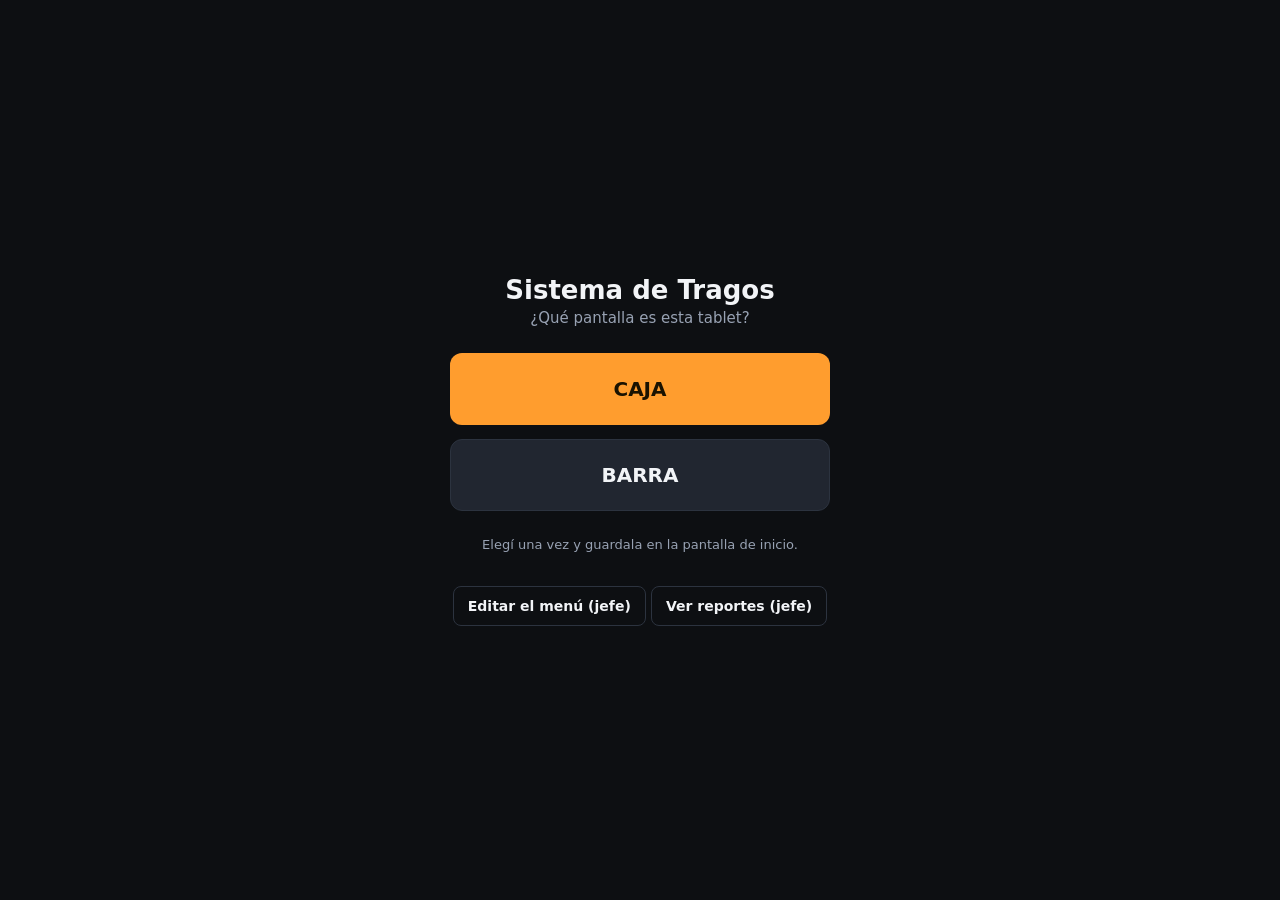
<file: web/index.html>
<!doctype html>
<html lang="es-AR">
<head>
  <meta charset="utf-8">
  <meta name="viewport" content="width=device-width, initial-scale=1, viewport-fit=cover">
  <meta name="theme-color" content="#0d0f12">
  <title>Tragos</title>
  <link rel="stylesheet" href="css/styles.css">
</head>
<body>
  <div class="login">
    <div class="login-caja">
      <h1>Sistema de Tragos</h1>
      <p class="sub">¿Qué pantalla es esta tablet?</p>
      <a class="btn btn-accion btn-grande" href="caja.html" style="margin-bottom:14px;text-decoration:none">
        CAJA
      </a>
      <a class="btn btn-grande" href="barra.html" style="text-decoration:none">
        BARRA
      </a>
      <p class="sub" style="margin-top:26px;font-size:13px">
        Elegí una vez y guardala en la pantalla de inicio.
      </p>
      <a class="btn btn-chico btn-fantasma" href="gestion.html"
         style="text-decoration:none;margin-top:8px">
        Editar el menú (jefe)
      </a>
      <a class="btn btn-chico btn-fantasma" href="panel.html"
         style="text-decoration:none;margin-top:4px">
        Ver reportes (jefe)
      </a>
    </div>
  </div>
</body>
</html>
</file>
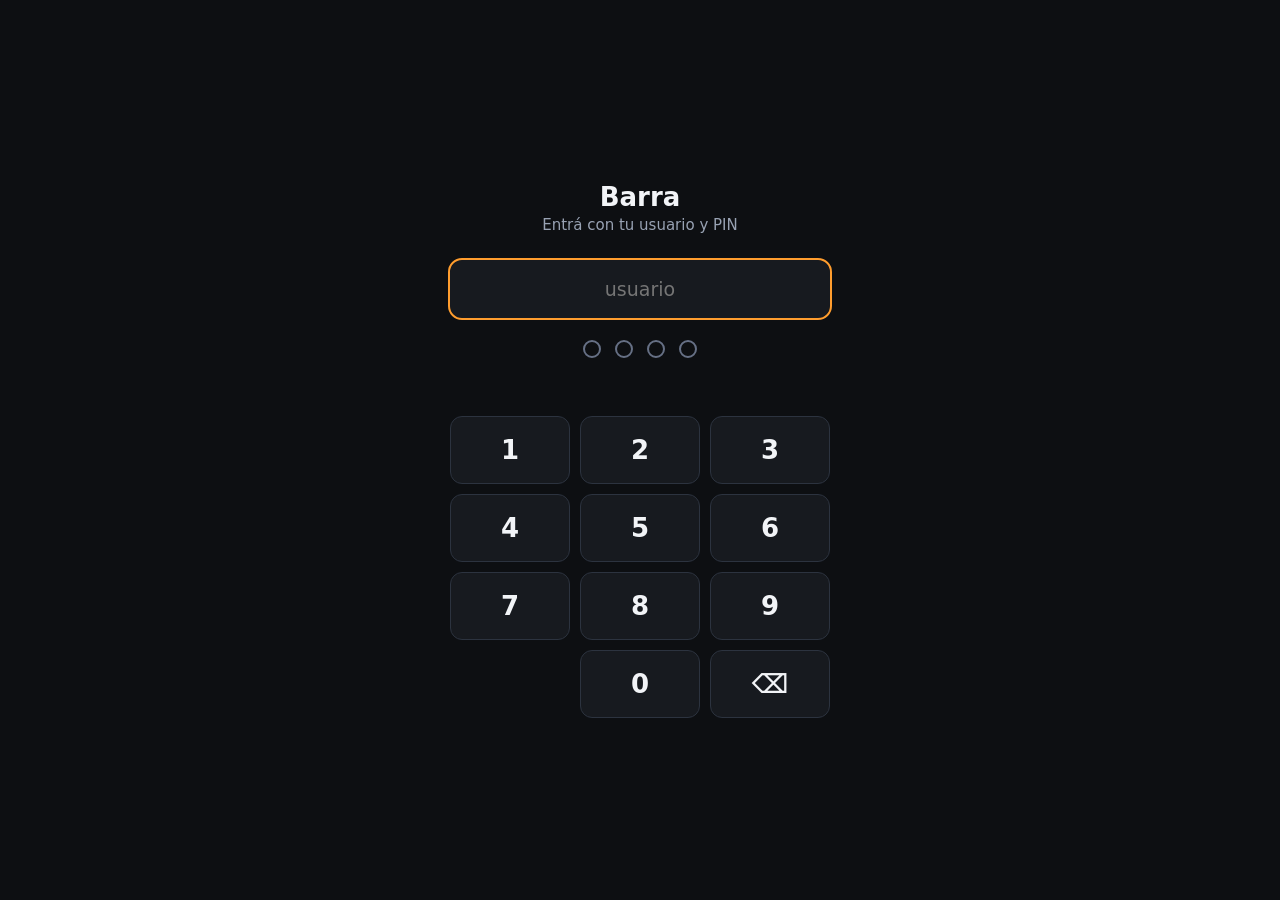
<file: web/barra.html>
<!doctype html>
<html lang="es-AR">
<head>
  <meta charset="utf-8">
  <meta name="viewport" content="width=device-width, initial-scale=1, viewport-fit=cover, user-scalable=no">
  <meta name="theme-color" content="#0d0f12">
  <title>Barra — Tragos</title>
  <link rel="stylesheet" href="css/styles.css">
</head>
<body>

  <div class="app">
    <header class="barra-sup">
      <h1>BARRA</h1>
      <span class="quien" id="quien"></span>
      <span class="espaciador"></span>
      <div class="conexion" id="frescura" title="Cuán reciente es lo que ves">
        <span data-txt>sin datos</span>
      </div>
      <div class="conexion" id="conexion">
        <span class="punto"></span><span data-txt>Conectado</span>
      </div>
      <button class="btn btn-chico btn-fantasma" id="btn-salir">Salir</button>
    </header>

    <div class="alerta-caido" id="alerta-caido" style="display:none">
      SIN CONEXIÓN CON EL SERVIDOR — los pedidos nuevos no van a aparecer
    </div>

    <div id="sin-turno" class="alerta-caido" style="display:none;background:var(--superficie-alta);color:var(--texto-suave)">
      No hay turno abierto. Podés seguir entregando lo que ya está vendido.
    </div>

    <div class="tablero">
      <section class="pista">
        <div class="pista-cab">
          Cola <span class="contador" id="n-cola">0</span>
        </div>
        <div class="scroll" id="cola"></div>
      </section>

      <section class="pista">
        <div class="pista-cab">
          Preparando <span class="contador" id="n-prep">0</span>
        </div>
        <div class="scroll" id="preparando"></div>
      </section>

      <section class="pista">
        <div class="pista-cab">
          Listos <span class="contador" id="n-listos">0</span>
        </div>
        <div class="scroll" id="listos"></div>
      </section>
    </div>
  </div>

  <script src="js/pb.js"></script>
  <script src="js/estados.js"></script>
  <script src="js/ui.js"></script>
  <script src="js/barra.js"></script>
</body>
</html>
</file>
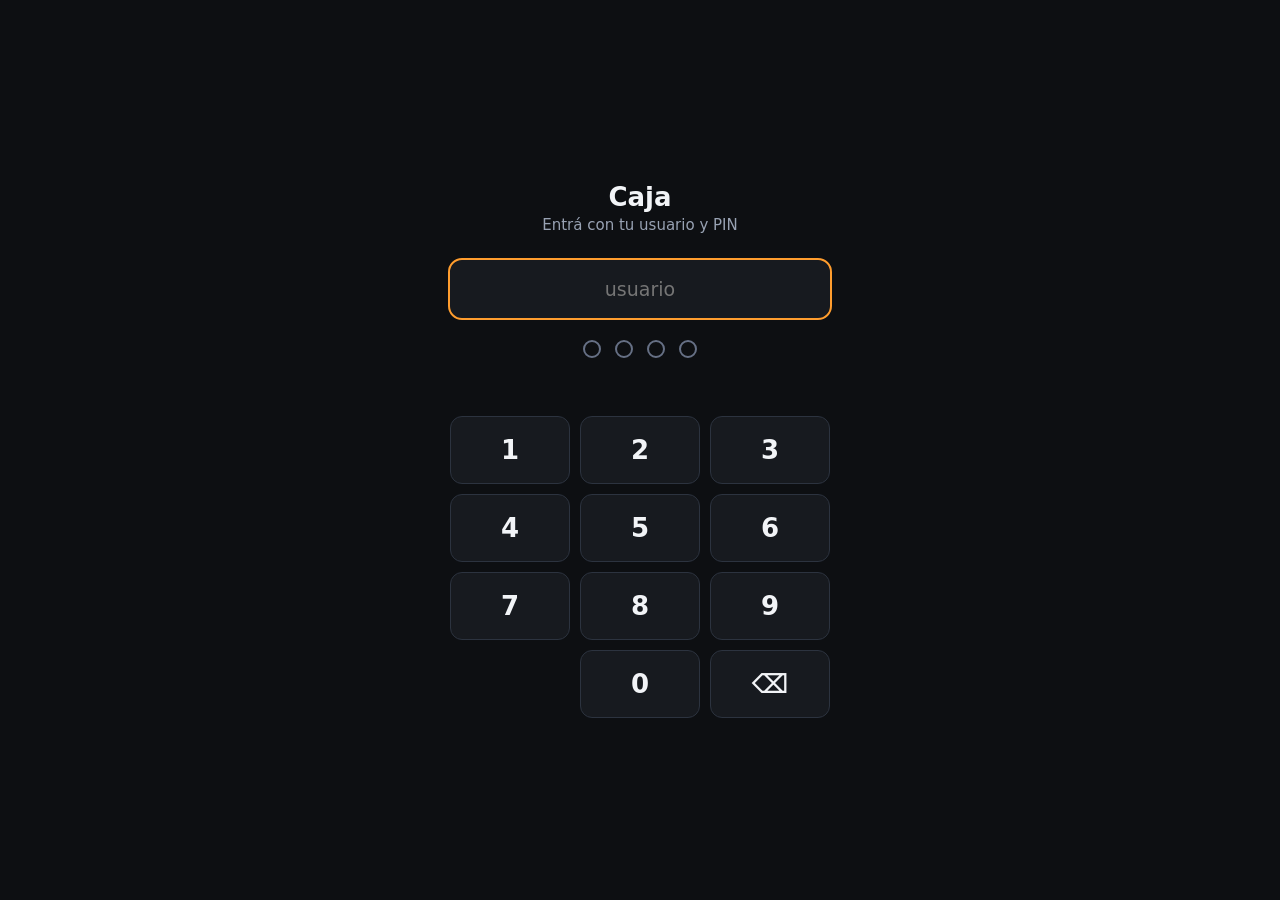
<file: web/caja.html>
<!doctype html>
<html lang="es-AR">
<head>
  <meta charset="utf-8">
  <meta name="viewport" content="width=device-width, initial-scale=1, viewport-fit=cover, user-scalable=no">
  <meta name="theme-color" content="#0d0f12">
  <title>Caja — Tragos</title>
  <link rel="stylesheet" href="css/styles.css">
</head>
<body>

  <div class="app">
    <header class="barra-sup">
      <h1>CAJA</h1>
      <span class="quien" id="quien"></span>
      <span class="espaciador"></span>
      <div class="conexion" id="conexion">
        <span class="punto"></span><span data-txt>Conectado</span>
      </div>
      <button class="btn btn-chico" id="btn-cerrar-turno" style="display:none">Cerrar turno</button>
      <button class="btn btn-chico btn-fantasma" id="btn-salir">Salir</button>
    </header>

    <div class="alerta-caido" id="alerta-caido" style="display:none">
      SIN CONEXIÓN CON EL SERVIDOR — pasá al talonario de papel
    </div>

    <!-- [TURNO-AUTO] La caja siempre puede vender: si no hay turno abierto,
         el primer cobro lo abre solo. Antes acá había un cartel que tapaba
         todo hasta que alguien se acordara de apretar "Abrir turno". -->
    <div class="cuerpo" id="con-turno">
      <div class="columna" style="flex:1">
        <div class="tabs" id="tabs"></div>
        <div class="scroll">
          <div class="grilla" id="menu"></div>
        </div>
      </div>

      <aside class="panel">
        <div class="panel-cab">
          <span>Pedido</span>
          <button class="btn btn-chico btn-fantasma" id="btn-vaciar" style="visibility:hidden">Vaciar</button>
        </div>

        <div class="scroll" id="carrito"></div>

        <div class="total">
          <div class="fila">
            <span>Total</span>
            <span class="monto" id="total">$0</span>
          </div>
          <div class="pagos" id="pagos"></div>
          <button class="btn btn-accion btn-grande" id="btn-cobrar" disabled>COBRAR</button>
        </div>

        <div class="panel-cab" style="border-top:1px solid var(--borde)">Pedidos del turno</div>
        <div class="scroll" id="ordenes" style="max-height:34%"></div>
      </aside>
    </div>
  </div>

  <script src="js/pb.js"></script>
  <script src="js/estados.js"></script>
  <script src="js/ui.js"></script>
  <script src="js/caja.js"></script>
</body>
</html>
</file>
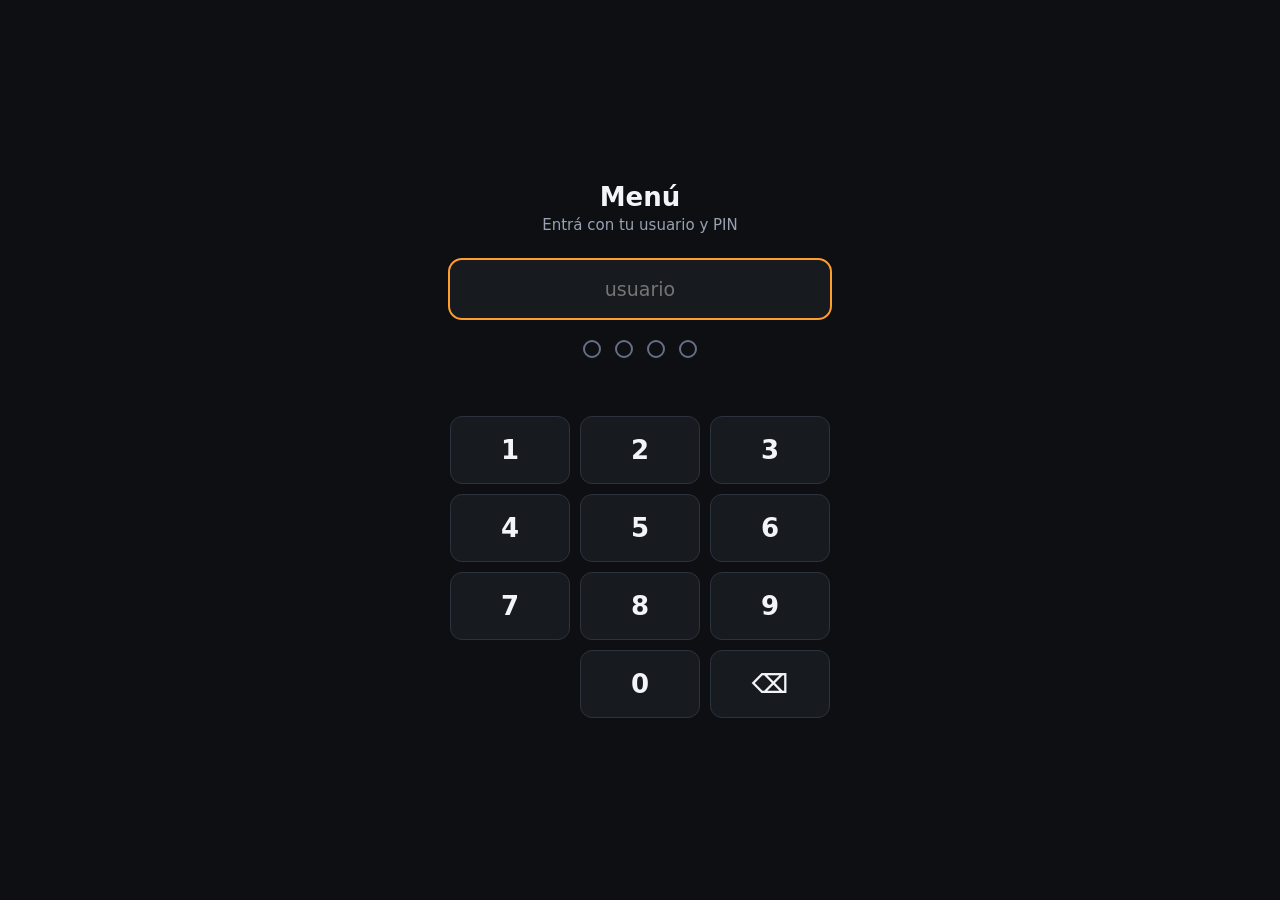
<file: web/gestion.html>
<!doctype html>
<html lang="es-AR">
<head>
  <meta charset="utf-8">
  <meta name="viewport" content="width=device-width, initial-scale=1, viewport-fit=cover, user-scalable=no">
  <meta name="theme-color" content="#0d0f12">
  <title>Menú — Tragos</title>
  <link rel="stylesheet" href="css/styles.css">
</head>
<body>

  <div class="app">
    <header class="barra-sup">
      <h1>MENÚ</h1>
      <span class="quien" id="quien"></span>
      <span class="espaciador"></span>
      <div class="conexion" id="conexion">
        <span class="punto"></span><span data-txt>Conectado</span>
      </div>
      <button class="btn btn-chico btn-fantasma" id="btn-salir">Salir</button>
    </header>

    <div class="alerta-caido" id="alerta-caido" style="display:none">
      SIN CONEXIÓN CON EL SERVIDOR — los cambios no se van a guardar
    </div>

    <div class="tabs" id="tabs"></div>

    <div class="scroll" id="lista"></div>
  </div>

  <button class="btn btn-accion btn-flotante" id="btn-nuevo">+ Agregar</button>

  <script src="js/pb.js"></script>
  <script src="js/estados.js"></script>
  <script src="js/ui.js"></script>
  <script src="js/gestion.js"></script>
</body>
</html>
</file>
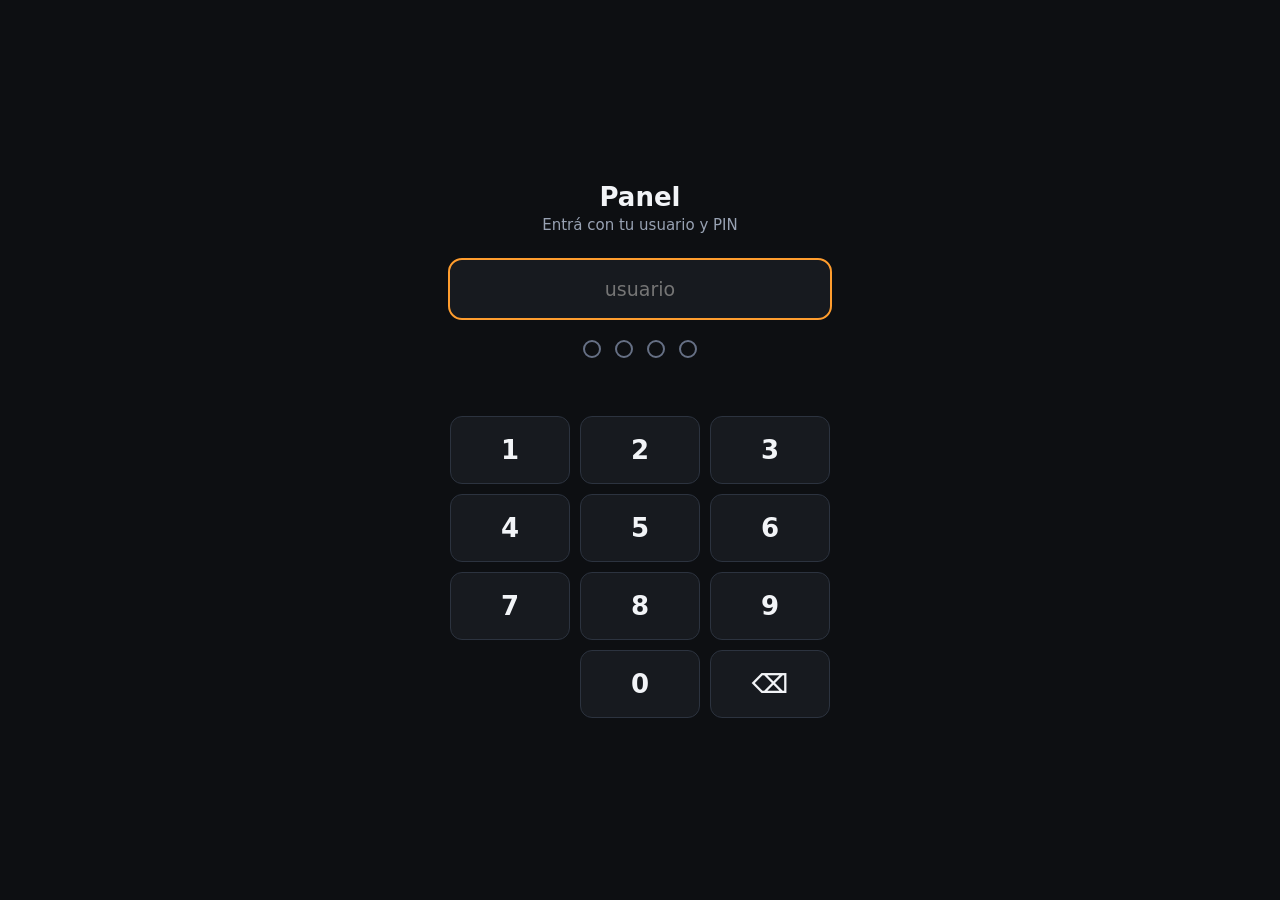
<file: web/panel.html>
<!doctype html>
<html lang="es-AR">
<head>
  <meta charset="utf-8">
  <meta name="viewport" content="width=device-width, initial-scale=1, viewport-fit=cover, user-scalable=no">
  <meta name="theme-color" content="#0d0f12">
  <title>Panel — Tragos</title>
  <link rel="stylesheet" href="css/styles.css">
</head>
<body>

  <div class="app">
    <header class="barra-sup">
      <h1>PANEL</h1>
      <span class="quien" id="quien"></span>
      <span class="espaciador"></span>
      <div class="conexion" id="conexion">
        <span class="punto"></span><span data-txt>Conectado</span>
      </div>
      <button class="btn btn-chico btn-fantasma" id="btn-salir">Salir</button>
    </header>

    <div class="alerta-caido" id="alerta-caido" style="display:none">
      SIN CONEXIÓN CON EL SERVIDOR — estos números pueden estar viejos
    </div>

    <div class="selector-turno">
      <select id="sel-turno"></select>
    </div>

    <div class="aviso-silencio" id="aviso-silencio" style="display:none"></div>

    <div class="scroll">
      <div class="grilla-metricas" id="metricas"></div>

      <div class="seccion-panel">
        <h2>Venta por hora</h2>
        <div class="horas" id="horas"></div>
      </div>

      <div class="seccion-panel">
        <h2>Lo que más salió</h2>
        <div id="ranking"></div>
      </div>
    </div>
  </div>

  <script src="js/pb.js"></script>
  <script src="js/estados.js"></script>
  <script src="js/ui.js"></script>
  <script src="js/panel.js"></script>
</body>
</html>
</file>
<file: web/css/styles.css>
/**
 * styles.css — Sistema de Tragos
 *
 * Decisiones de diseño, todas por el contexto real:
 *  - Fondo oscuro: a las 3am una pantalla blanca encandila y molesta al de al lado.
 *  - Contraste alto y tipografía grande: se lee de reojo, con luces de colores.
 *  - Targets de 64px+: dedos apurados, a veces mojados.
 *  - El número de orden es lo más grande de la pantalla: es lo que se grita.
 */

:root {
  --fondo: #0d0f12;
  --superficie: #171a1f;
  --superficie-alta: #212630;
  --borde: #2c333f;

  --texto: #f2f4f7;
  --texto-suave: #98a2b3;
  --texto-tenue: #667085;

  --accion: #ff9d2e;
  --accion-oscura: #c76f00;
  --ok: #35c46b;
  --peligro: #ef4444;
  --aviso: #fbbf24;
  --info: #60a5fa;

  --radio: 12px;
  --radio-chico: 8px;
}

* { box-sizing: border-box; margin: 0; padding: 0; }

html, body {
  height: 100%;
  overflow: hidden;
}

body {
  background: var(--fondo);
  color: var(--texto);
  font-family: system-ui, -apple-system, 'Segoe UI', Roboto, sans-serif;
  font-size: 16px;
  -webkit-tap-highlight-color: transparent;
  -webkit-user-select: none;
  user-select: none;
  overscroll-behavior: none;
}

button {
  font-family: inherit;
  font-size: inherit;
  color: inherit;
  border: none;
  background: none;
  cursor: pointer;
  touch-action: manipulation;
}

input {
  font-family: inherit;
  font-size: inherit;
}

/* ── Estructura ─────────────────────────────────────────── */

.app {
  display: flex;
  flex-direction: column;
  height: 100vh;
  height: 100dvh;
}

.barra-sup {
  display: flex;
  align-items: center;
  gap: 12px;
  padding: 10px 16px;
  background: var(--superficie);
  border-bottom: 1px solid var(--borde);
  flex-shrink: 0;
  min-height: 60px;
}

.barra-sup h1 {
  font-size: 18px;
  font-weight: 700;
  letter-spacing: 0.5px;
}

.barra-sup .quien {
  color: var(--texto-suave);
  font-size: 14px;
}

.espaciador { flex: 1; }

.cuerpo {
  flex: 1;
  display: flex;
  min-height: 0;
}

.columna {
  display: flex;
  flex-direction: column;
  min-height: 0;
  min-width: 0;
}

.scroll {
  overflow-y: auto;
  -webkit-overflow-scrolling: touch;
  flex: 1;
  min-height: 0;
}

/* ── Indicador de conexión ──────────────────────────────── */

.conexion {
  display: flex;
  align-items: center;
  gap: 7px;
  font-size: 13px;
  color: var(--texto-suave);
  padding: 6px 12px;
  border-radius: 999px;
  background: var(--superficie-alta);
}

.punto {
  width: 9px;
  height: 9px;
  border-radius: 50%;
  background: var(--ok);
  flex-shrink: 0;
}

.conexion.caido { color: #fff; background: var(--peligro); }
.conexion.caido .punto { background: #fff; animation: latir 1s infinite; }

@keyframes latir {
  0%, 100% { opacity: 1; }
  50% { opacity: 0.25; }
}

.alerta-caido {
  background: var(--peligro);
  color: #fff;
  padding: 14px 16px;
  text-align: center;
  font-weight: 700;
  font-size: 17px;
  flex-shrink: 0;
}

/* ── Botones ────────────────────────────────────────────── */

.btn {
  display: inline-flex;
  align-items: center;
  justify-content: center;
  gap: 8px;
  min-height: 52px;
  padding: 12px 20px;
  border-radius: var(--radio);
  background: var(--superficie-alta);
  color: var(--texto);
  font-weight: 600;
  border: 1px solid var(--borde);
  transition: transform 0.06s, filter 0.12s;
}

.btn:active { transform: scale(0.97); }
.btn:disabled { opacity: 0.35; cursor: not-allowed; }
.btn:disabled:active { transform: none; }

.btn-accion { background: var(--accion); color: #1a1200; border-color: transparent; }
.btn-ok { background: var(--ok); color: #04240f; border-color: transparent; }
.btn-peligro { background: var(--peligro); color: #fff; border-color: transparent; }
.btn-fantasma { background: transparent; }

.btn-grande {
  min-height: 72px;
  font-size: 20px;
  font-weight: 800;
  width: 100%;
}

.btn-chico {
  min-height: 40px;
  padding: 8px 14px;
  font-size: 14px;
  border-radius: var(--radio-chico);
}

/* ── Login ──────────────────────────────────────────────── */

.login {
  position: fixed;
  inset: 0;
  background: var(--fondo);
  display: flex;
  align-items: center;
  justify-content: center;
  z-index: 100;
  padding: 20px;
}

.login-caja {
  width: 100%;
  max-width: 380px;
  text-align: center;
}

.login-caja h1 {
  font-size: 26px;
  margin-bottom: 4px;
}

.login-caja .sub {
  color: var(--texto-suave);
  margin-bottom: 26px;
  font-size: 15px;
}

.campo {
  width: 100%;
  min-height: 58px;
  padding: 14px 16px;
  background: var(--superficie);
  border: 1px solid var(--borde);
  border-radius: var(--radio);
  color: var(--texto);
  font-size: 19px;
  margin-bottom: 14px;
  text-align: center;
}

.campo:focus { outline: 2px solid var(--accion); border-color: transparent; }

.puntos-pin {
  display: flex;
  justify-content: center;
  gap: 14px;
  margin: 8px 0 22px;
  min-height: 22px;
}

.punto-pin {
  width: 18px;
  height: 18px;
  border-radius: 50%;
  border: 2px solid var(--texto-tenue);
}

.punto-pin.lleno { background: var(--accion); border-color: var(--accion); }

.teclado {
  display: grid;
  grid-template-columns: repeat(3, 1fr);
  gap: 10px;
}

.tecla {
  min-height: 68px;
  font-size: 26px;
  font-weight: 700;
  background: var(--superficie);
  border: 1px solid var(--borde);
  border-radius: var(--radio);
  display: flex;
  align-items: center;
  justify-content: center;
}

.tecla:active { background: var(--superficie-alta); transform: scale(0.95); }

.error {
  color: var(--peligro);
  font-size: 15px;
  min-height: 22px;
  margin-bottom: 10px;
  font-weight: 600;
}

/* ── Caja: menú de productos ────────────────────────────── */

.tabs {
  display: flex;
  gap: 8px;
  padding: 12px 16px 0;
  flex-shrink: 0;
  overflow-x: auto;
}

.tab {
  padding: 11px 18px;
  border-radius: 999px;
  background: var(--superficie);
  color: var(--texto-suave);
  font-weight: 600;
  white-space: nowrap;
  border: 1px solid var(--borde);
}

.tab.activa { background: var(--accion); color: #1a1200; border-color: transparent; }

.grilla {
  display: grid;
  grid-template-columns: repeat(auto-fill, minmax(150px, 1fr));
  gap: 10px;
  padding: 14px 16px 20px;
}

.producto {
  min-height: 92px;
  padding: 12px;
  background: var(--superficie);
  border: 1px solid var(--borde);
  border-radius: var(--radio);
  display: flex;
  flex-direction: column;
  justify-content: space-between;
  text-align: left;
  gap: 6px;
}

.producto:active { background: var(--superficie-alta); transform: scale(0.97); }

.producto .nom { font-weight: 700; font-size: 15px; line-height: 1.25; }
.producto .pre { color: var(--accion); font-weight: 800; font-size: 17px; }

/* ── Caja: carrito ──────────────────────────────────────── */

.panel {
  width: 380px;
  flex-shrink: 0;
  background: var(--superficie);
  border-left: 1px solid var(--borde);
  display: flex;
  flex-direction: column;
  min-height: 0;
}

.panel-cab {
  padding: 14px 16px;
  border-bottom: 1px solid var(--borde);
  font-weight: 700;
  font-size: 15px;
  display: flex;
  align-items: center;
  justify-content: space-between;
  flex-shrink: 0;
}

.linea {
  display: flex;
  align-items: center;
  gap: 10px;
  padding: 11px 16px;
  border-bottom: 1px solid var(--borde);
}

.linea .nom { flex: 1; font-weight: 600; font-size: 15px; min-width: 0; }
.linea .sub { color: var(--texto-tenue); font-size: 13px; }
.linea .imp { font-weight: 700; font-size: 15px; min-width: 74px; text-align: right; }

.cant {
  display: flex;
  align-items: center;
  gap: 2px;
  background: var(--superficie-alta);
  border-radius: var(--radio-chico);
  overflow: hidden;
}

.cant button {
  width: 40px;
  height: 40px;
  font-size: 21px;
  font-weight: 700;
  display: flex;
  align-items: center;
  justify-content: center;
}

.cant button:active { background: var(--borde); }
.cant .n { min-width: 30px; text-align: center; font-weight: 800; font-size: 17px; }

.total {
  padding: 16px;
  border-top: 1px solid var(--borde);
  flex-shrink: 0;
}

.total .fila {
  display: flex;
  justify-content: space-between;
  align-items: baseline;
  margin-bottom: 14px;
}

.total .fila span:first-child { color: var(--texto-suave); font-size: 16px; }
.total .fila .monto { font-size: 34px; font-weight: 800; color: var(--accion); }

.pagos { display: flex; gap: 8px; margin-bottom: 12px; }

.pago {
  flex: 1;
  min-height: 48px;
  border-radius: var(--radio-chico);
  background: var(--superficie-alta);
  border: 2px solid transparent;
  font-weight: 600;
  font-size: 14px;
}

.pago.elegido { border-color: var(--accion); color: var(--accion); }

.vacio {
  padding: 44px 20px;
  text-align: center;
  color: var(--texto-tenue);
  font-size: 15px;
  line-height: 1.5;
}

/* ── Número gigante tras cobrar ─────────────────────────── */

.velo {
  position: fixed;
  inset: 0;
  background: rgba(5, 6, 8, 0.93);
  display: flex;
  align-items: center;
  justify-content: center;
  z-index: 200;
  padding: 20px;
}

.numerote {
  text-align: center;
  animation: aparecer 0.18s ease-out;
}

@keyframes aparecer {
  from { transform: scale(0.85); opacity: 0; }
  to { transform: scale(1); opacity: 1; }
}

.numerote .rot {
  color: var(--texto-suave);
  font-size: 19px;
  letter-spacing: 3px;
  text-transform: uppercase;
  margin-bottom: 4px;
}

.numerote .n {
  font-size: min(46vw, 300px);
  font-weight: 900;
  line-height: 0.92;
  color: var(--accion);
  letter-spacing: -6px;
}

.numerote .det {
  font-size: 24px;
  font-weight: 700;
  margin: 14px 0 30px;
}

/* ── Órdenes recientes ──────────────────────────────────── */

.orden-chip {
  display: flex;
  align-items: center;
  gap: 12px;
  padding: 11px 16px;
  border-bottom: 1px solid var(--borde);
}

.orden-chip .num {
  font-size: 24px;
  font-weight: 900;
  min-width: 52px;
  color: var(--accion);
}

.pill {
  padding: 4px 11px;
  border-radius: 999px;
  font-size: 12px;
  font-weight: 700;
  text-transform: uppercase;
  letter-spacing: 0.4px;
  white-space: nowrap;
}

.pill.cobrada { background: rgba(96, 165, 250, 0.18); color: var(--info); }
.pill.en_preparacion { background: rgba(251, 191, 36, 0.18); color: var(--aviso); }
.pill.lista { background: rgba(53, 196, 107, 0.2); color: var(--ok); }
.pill.entregada { background: var(--superficie-alta); color: var(--texto-tenue); }
.pill.descartada { background: rgba(239, 68, 68, 0.18); color: var(--peligro); }

/* ── Barra: tablero de tragos ───────────────────────────── */

.tablero {
  display: flex;
  gap: 1px;
  background: var(--borde);
  flex: 1;
  min-height: 0;
}

.pista {
  flex: 1;
  background: var(--fondo);
  display: flex;
  flex-direction: column;
  min-width: 0;
  min-height: 0;
}

.pista-cab {
  padding: 13px 16px;
  background: var(--superficie);
  font-weight: 800;
  font-size: 14px;
  letter-spacing: 1px;
  text-transform: uppercase;
  display: flex;
  align-items: center;
  gap: 10px;
  flex-shrink: 0;
}

.contador {
  background: var(--superficie-alta);
  border-radius: 999px;
  padding: 2px 10px;
  font-size: 13px;
  color: var(--texto-suave);
}

.grupo {
  margin: 12px 12px 0;
  background: var(--superficie);
  border: 1px solid var(--borde);
  border-radius: var(--radio);
  overflow: hidden;
}

.grupo-cab {
  display: flex;
  align-items: center;
  gap: 10px;
  padding: 10px 14px;
  background: var(--superficie-alta);
}

.grupo-cab .num {
  font-size: 30px;
  font-weight: 900;
  color: var(--accion);
  line-height: 1;
}

.grupo-cab .tiempo { color: var(--texto-suave); font-size: 13px; margin-left: auto; }
.grupo-cab .tiempo.tarde { color: var(--aviso); font-weight: 700; }

.trago {
  display: flex;
  align-items: center;
  gap: 12px;
  padding: 13px 14px;
  border-top: 1px solid var(--borde);
  width: 100%;
  text-align: left;
}

.trago:active { background: var(--superficie-alta); }
.trago .cantidad {
  font-size: 20px;
  font-weight: 900;
  color: var(--accion);
  min-width: 34px;
}
.trago .nombre { flex: 1; font-weight: 600; font-size: 16px; min-width: 0; }

.acciones-trago { display: flex; gap: 8px; padding: 12px 14px; border-top: 1px solid var(--borde); }
.acciones-trago .btn { flex: 1; }

.aviso-timeout {
  background: rgba(251, 191, 36, 0.14);
  color: var(--aviso);
  padding: 7px 14px;
  font-size: 13px;
  font-weight: 700;
  border-top: 1px solid var(--borde);
}

/* ── Modales ────────────────────────────────────────────── */

.modal {
  position: fixed;
  inset: 0;
  background: rgba(5, 6, 8, 0.8);
  display: flex;
  align-items: center;
  justify-content: center;
  z-index: 150;
  padding: 20px;
}

.modal-caja {
  background: var(--superficie);
  border: 1px solid var(--borde);
  border-radius: 16px;
  padding: 22px;
  width: 100%;
  max-width: 420px;
  max-height: 90vh;
  overflow-y: auto;
}

.modal-caja h2 { font-size: 20px; margin-bottom: 6px; }
.modal-caja .sub { color: var(--texto-suave); font-size: 14px; margin-bottom: 18px; }

.opciones { display: flex; flex-direction: column; gap: 9px; margin-bottom: 18px; }

.opcion {
  min-height: 54px;
  padding: 13px 16px;
  background: var(--superficie-alta);
  border: 2px solid transparent;
  border-radius: var(--radio);
  text-align: left;
  font-weight: 600;
  font-size: 16px;
}

.opcion.elegida { border-color: var(--accion); color: var(--accion); }

.acciones-modal { display: flex; gap: 10px; }
.acciones-modal .btn { flex: 1; }

/* ── Arqueo ─────────────────────────────────────────────── */

.arqueo-fila {
  display: flex;
  justify-content: space-between;
  padding: 11px 0;
  border-bottom: 1px solid var(--borde);
  font-size: 16px;
}

.arqueo-fila.fuerte { font-weight: 800; font-size: 20px; border-bottom: none; padding-top: 16px; }
.arqueo-fila .v { font-weight: 700; }

/* ── Avisos flotantes ───────────────────────────────────── */

.tostada {
  position: fixed;
  left: 50%;
  bottom: 26px;
  transform: translateX(-50%);
  background: var(--superficie-alta);
  border: 1px solid var(--borde);
  color: var(--texto);
  padding: 14px 22px;
  border-radius: var(--radio);
  font-weight: 600;
  z-index: 300;
  max-width: 88vw;
  text-align: center;
  box-shadow: 0 8px 28px rgba(0, 0, 0, 0.55);
}

.tostada.mala { background: var(--peligro); border-color: transparent; color: #fff; }
.tostada.buena { background: var(--ok); border-color: transparent; color: #04240f; }

/* ── Pantallas angostas (tablet vertical / celular) ─────── */

@media (max-width: 860px) {
  .cuerpo { flex-direction: column; }
  .panel {
    width: 100%;
    border-left: none;
    border-top: 1px solid var(--borde);
    max-height: 52%;
  }
  .grilla { grid-template-columns: repeat(auto-fill, minmax(126px, 1fr)); }
  .tablero { flex-direction: column; overflow-y: auto; }
  .pista { min-height: 200px; }
}

/* ── Gestión del menú (pantalla del jefe) ───────────────── */

.fila-prod {
  display: flex;
  align-items: center;
  gap: 12px;
  padding: 13px 16px;
  border-bottom: 1px solid var(--borde);
}

.fila-prod.apagado .datos { opacity: 0.42; }
.fila-prod .datos { flex: 1; min-width: 0; }
.fila-prod .nom { font-weight: 700; font-size: 16px; }
.fila-prod .pre { color: var(--accion); font-weight: 800; font-size: 15px; margin-top: 2px; }
.fila-prod .pre.apagado { color: var(--texto-tenue); text-decoration: line-through; }

.mover { display: flex; flex-direction: column; gap: 2px; }
.mover button {
  width: 34px;
  height: 26px;
  background: var(--superficie-alta);
  border-radius: 6px;
  font-size: 13px;
  display: flex;
  align-items: center;
  justify-content: center;
  color: var(--texto-suave);
}
.mover button:active { background: var(--borde); }

/* Interruptor de activo/agotado — un toque, sin confirmación */
.switch {
  width: 62px;
  height: 34px;
  border-radius: 999px;
  background: var(--borde);
  position: relative;
  flex-shrink: 0;
  transition: background 0.15s;
}
.switch::after {
  content: '';
  position: absolute;
  top: 3px;
  left: 3px;
  width: 28px;
  height: 28px;
  border-radius: 50%;
  background: var(--texto-suave);
  transition: transform 0.15s, background 0.15s;
}
.switch.si { background: rgba(53, 196, 107, 0.32); }
.switch.si::after { transform: translateX(28px); background: var(--ok); }

.etiqueta-campo {
  display: block;
  font-size: 13px;
  color: var(--texto-suave);
  margin-bottom: 6px;
  font-weight: 600;
}

.campo-form {
  width: 100%;
  min-height: 54px;
  padding: 13px 15px;
  background: var(--superficie-alta);
  border: 1px solid var(--borde);
  border-radius: var(--radio);
  color: var(--texto);
  font-size: 17px;
  margin-bottom: 15px;
}
.campo-form:focus { outline: 2px solid var(--accion); border-color: transparent; }

.elegir-cat { display: flex; flex-wrap: wrap; gap: 8px; margin-bottom: 16px; }
.elegir-cat button {
  padding: 11px 16px;
  border-radius: var(--radio-chico);
  background: var(--superficie-alta);
  border: 2px solid transparent;
  font-weight: 600;
  font-size: 14px;
}
.elegir-cat button.elegida { border-color: var(--accion); color: var(--accion); }

.nota-precio {
  background: rgba(96, 165, 250, 0.12);
  border-left: 3px solid var(--info);
  padding: 11px 14px;
  border-radius: var(--radio-chico);
  font-size: 13px;
  line-height: 1.5;
  color: var(--texto-suave);
  margin-bottom: 16px;
}

.btn-flotante {
  position: fixed;
  right: 20px;
  bottom: 20px;
  min-height: 60px;
  padding: 0 26px;
  border-radius: 999px;
  box-shadow: 0 6px 22px rgba(0, 0, 0, 0.55);
  font-size: 17px;
  font-weight: 800;
  z-index: 50;
}

/* ── Panel del dueño (reportes) ─────────────────────────── */

.selector-turno {
  display: flex;
  align-items: center;
  gap: 10px;
  padding: 12px 16px;
  flex-shrink: 0;
  border-bottom: 1px solid var(--borde);
}

.selector-turno select {
  flex: 1;
  min-height: 48px;
  padding: 0 14px;
  background: var(--superficie-alta);
  border: 1px solid var(--borde);
  border-radius: var(--radio-chico);
  color: var(--texto);
  font-size: 15px;
  font-weight: 600;
}

.aviso-silencio {
  background: rgba(251, 191, 36, 0.14);
  color: var(--aviso);
  padding: 13px 16px;
  font-size: 14px;
  font-weight: 700;
  text-align: center;
  flex-shrink: 0;
  border-bottom: 1px solid var(--borde);
}

.grilla-metricas {
  display: grid;
  grid-template-columns: repeat(auto-fit, minmax(160px, 1fr));
  gap: 12px;
  padding: 16px;
}

.metrica {
  background: var(--superficie);
  border: 1px solid var(--borde);
  border-radius: var(--radio);
  padding: 16px;
}

.metrica .n {
  font-size: 30px;
  font-weight: 900;
  color: var(--accion);
  line-height: 1.1;
}

.metrica .etq {
  color: var(--texto-suave);
  font-size: 13px;
  font-weight: 600;
  margin-top: 4px;
}

.seccion-panel {
  margin: 0 16px 18px;
  background: var(--superficie);
  border: 1px solid var(--borde);
  border-radius: var(--radio);
  padding: 16px;
}

.seccion-panel h2 {
  font-size: 15px;
  font-weight: 800;
  text-transform: uppercase;
  letter-spacing: 0.5px;
  color: var(--texto-suave);
  margin-bottom: 14px;
}

/* Ranking de más vendidos: barras horizontales, la más larga = la primera */
.ranking-fila {
  display: flex;
  align-items: center;
  gap: 12px;
  margin-bottom: 10px;
}

.ranking-fila .pos {
  font-weight: 900;
  font-size: 15px;
  color: var(--texto-tenue);
  min-width: 20px;
}

.ranking-fila .cuerpo { flex: 1; min-width: 0; }

.ranking-fila .nom {
  display: flex;
  justify-content: space-between;
  font-size: 14px;
  font-weight: 600;
  margin-bottom: 4px;
}

.ranking-fila .cant { color: var(--accion); font-weight: 800; }

.ranking-barra {
  height: 8px;
  background: var(--superficie-alta);
  border-radius: 999px;
  overflow: hidden;
}

.ranking-barra > div {
  height: 100%;
  background: var(--accion);
  border-radius: 999px;
}

/* Venta por hora: barras verticales */
.horas {
  display: flex;
  align-items: flex-end;
  gap: 6px;
  height: 140px;
  padding-top: 10px;
}

.hora-col {
  flex: 1;
  display: flex;
  flex-direction: column;
  align-items: center;
  justify-content: flex-end;
  height: 100%;
  gap: 6px;
  min-width: 0;
}

.hora-col .barra {
  width: 100%;
  max-width: 34px;
  background: var(--accion);
  border-radius: 4px 4px 0 0;
  min-height: 3px;
}

.hora-col.pico .barra { background: var(--ok); }

.hora-col .etq {
  font-size: 11px;
  color: var(--texto-tenue);
  white-space: nowrap;
}
</file>
